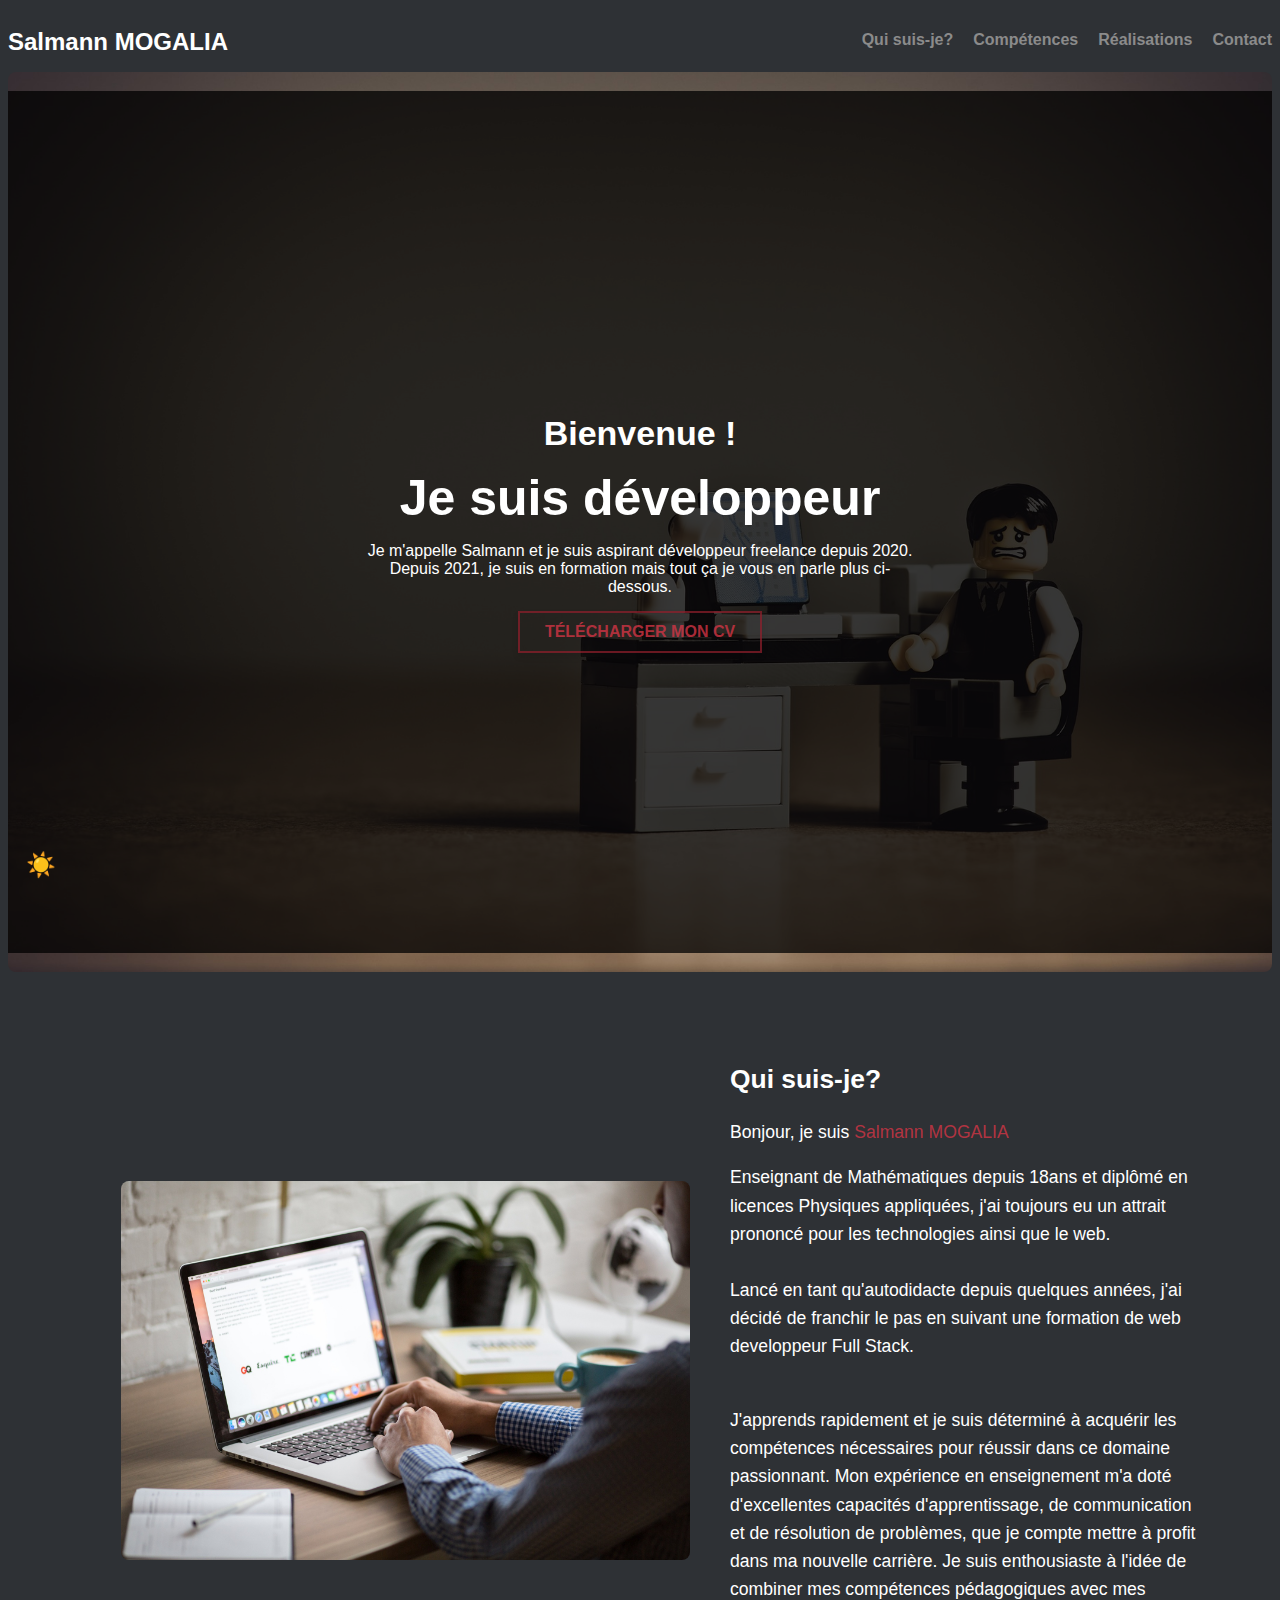
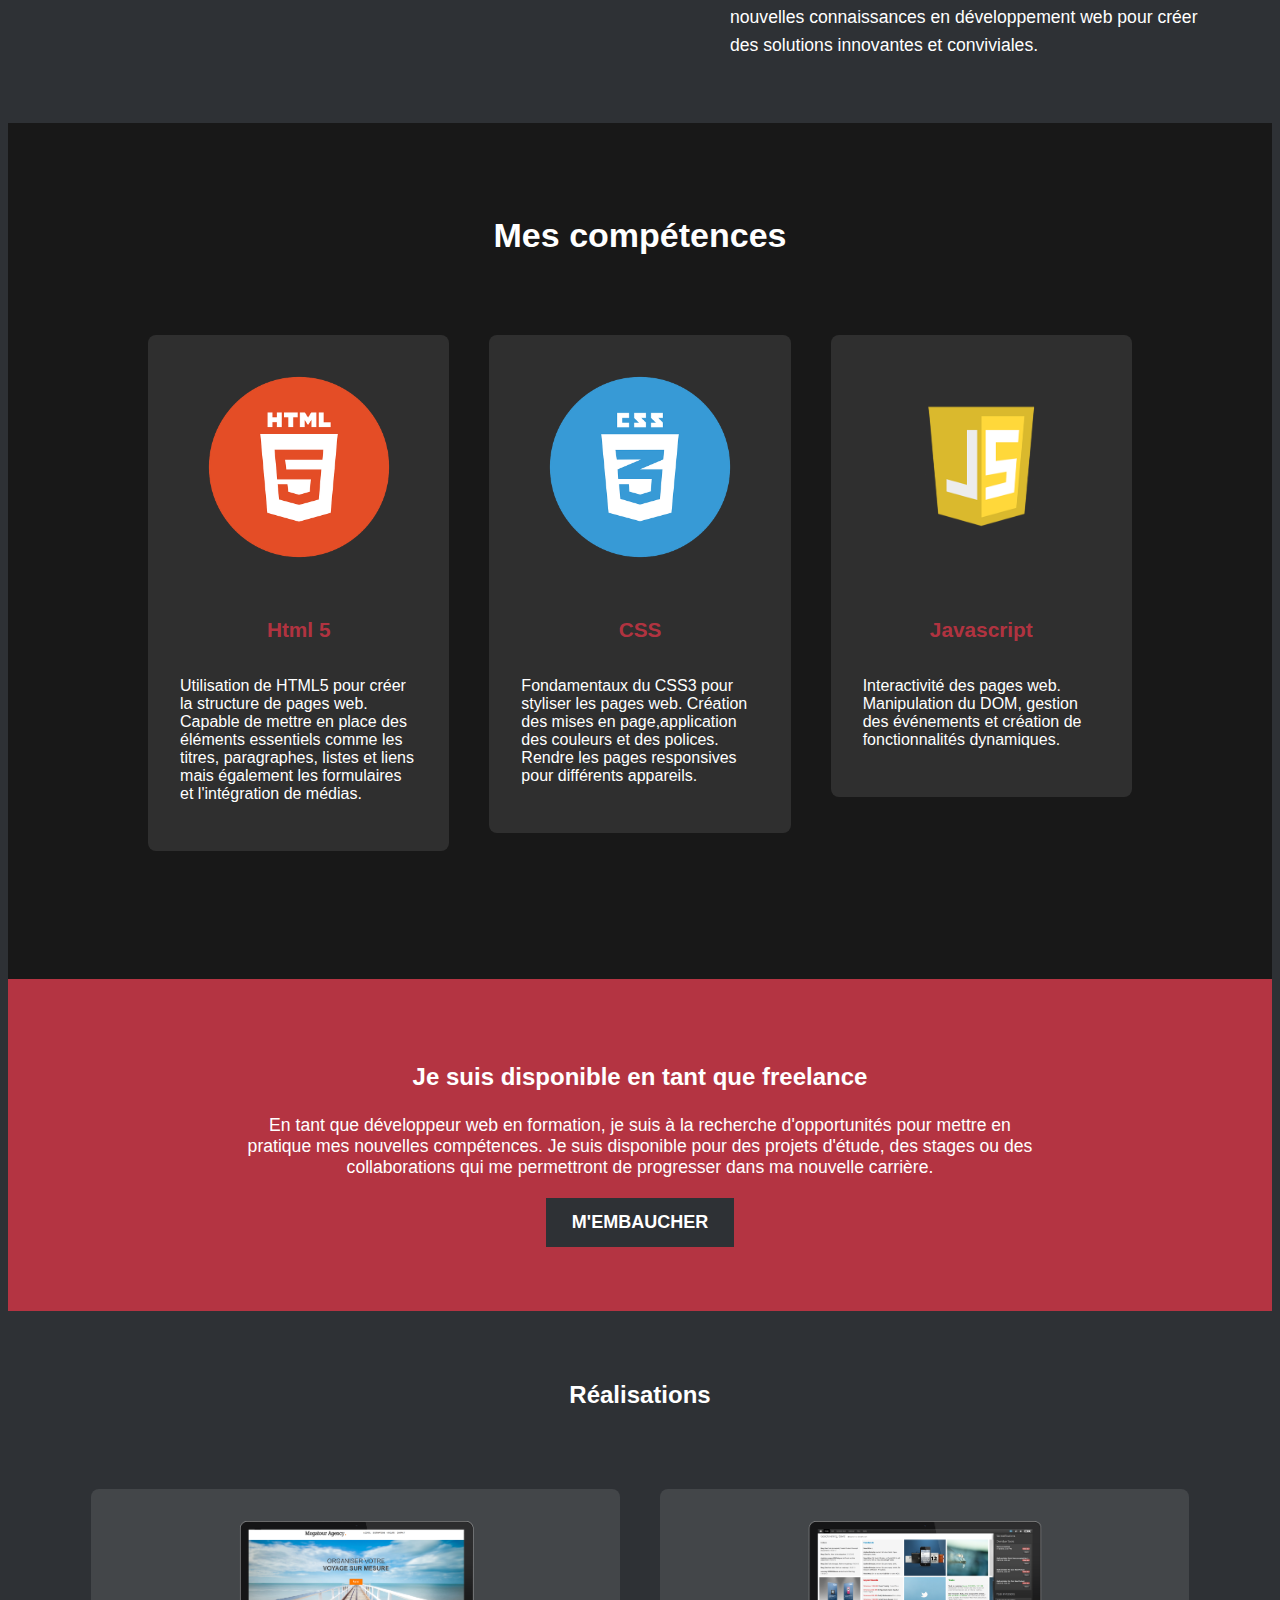
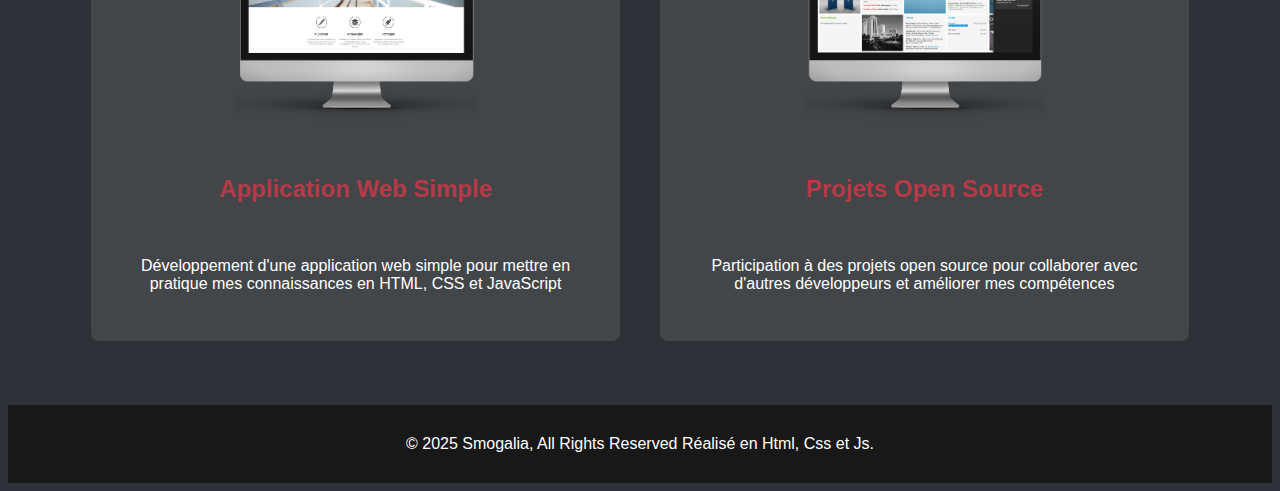
<file: index.html>
<!DOCTYPE html>
<html lang="fr">
<head>
    <meta charset="UTF-8">
    <meta name="viewport" content="width=device-width, initial-scale=1.0">
    <link rel="icon" type="image/x-icon" href="./images/icons8-programming-100 (1).png">
    <title>Salmann MOGALIA</title>
    <link rel="stylesheet" href="./assets/css/styles.css">
</head>
<body>
    <header>
        <nav>
            <h2 id="logo">Salmann MOGALIA</h2>
            <ul class="nav-items">
                <li class="nav-item"><a class="nav-link" aria-current="page" href="#about">Qui suis-je?</a></li>
                <li class="nav-item"><a class="nav-link" href="#competences">Compétences</a></li>
                <li class="nav-item"><a class="nav-link" href="#realisations">Réalisations</a></li>
                <li class="nav-item"><a class="nav-link" href="./contact.html">Contact</a></li>
            </ul>
        </nav>
    </header>

    <main>
        <button id="theme-toggle" aria-label="Basculer entre le mode clair et sombre">
            <span class="icon-light">☀️</span>
            <span class="icon-dark">🌙</span>
          </button>
          
          <button id="back-to-top" aria-label="Retour en haut de la page">
            <span class="arrow-up">&#9650;</span>
          </button>

        <section id="accueil">
            <div id="text-presentation">
                <h1 class="text-bienvenue">Bienvenue !</h1>
                <div class="big-text">Je suis développeur</div>
                <p class="description">Je m'appelle Salmann et je suis aspirant développeur freelance depuis 2020. <br>Depuis 2021, je suis 
                en formation mais tout ça je vous en parle plus ci-dessous.</p>
                <div id="btn-container">
                    <a href="./docs/5e- proportionnalité-cours.pdf" target="_blank" id="btn-cv">Télécharger mon CV</a>
                </div>
                
            </div>
            
        </section>
        <section id="about">
            <div class="about-image-container">
                <img src="./images/laptop-code.jpg" alt="image illustration">
            </div>
            <div class="about-description">
                <h2>Qui suis-je?</h2>
                <p>Bonjour, je suis <span class="text-danger">Salmann MOGALIA</span></p>
                <p>Enseignant de Mathématiques depuis 18ans et diplômé en licences Physiques appliquées, j'ai toujours eu un attrait prononcé pour les technologies ainsi que le web.
                  <br><br>
                  Lancé en tant qu'autodidacte depuis quelques années, j'ai décidé de franchir le pas en suivant une formation de web developpeur Full Stack.</p>
                <br>
                J'apprends rapidement et je suis déterminé à acquérir les compétences nécessaires pour réussir dans ce domaine passionnant. Mon expérience en enseignement m'a doté d'excellentes capacités d'apprentissage, de communication et de résolution de problèmes, que je compte mettre à profit dans ma nouvelle carrière.
                Je suis enthousiaste à l'idée de combiner mes compétences pédagogiques avec mes nouvelles connaissances en développement web pour créer des solutions innovantes et conviviales.
            </div>
        </section>
        <section id="competences">
            <h2 class="text-bienvenue">Mes compétences</h2>
            <div class="competences-container">
                    <div class="competence">
                        <div class="image-container">
                            <img src="./images/logo-html.png" class="card-img-top" alt="logo html5">
                        </div>
                      <div class="card-body">
                        <h5 class="card-title">Html 5</h5>
                        <p class="card-text">Utilisation de HTML5 pour créer la structure de pages web. Capable de mettre en place des éléments essentiels comme les titres, paragraphes, listes et liens mais également les formulaires et l'intégration de médias.</p>
                      </div>
                    </div>
                    <div class="competence">
                        <div class="image-container">
                        <img src="./images/logo-css.png" class="card-img-top" alt="logo css">
                        </div>
                        <div class="card-body">
                          <h5 class="card-title">CSS</h5>
                          <p class="card-text">Fondamentaux du CSS3 pour styliser les pages web. Création des mises en page,application des couleurs et des polices. Rendre les pages responsives pour différents appareils.</p>
                        </div>
                    </div>
                    <div class="competence">
                        <div class="image-container">
                        <img src="./images/logo-javascript.png" class="card-img-top" alt="logo js">
                        </div>
                        <div class="card-body">
                          <h5 class="card-title">Javascript</h5>
                          <p class="card-text">Interactivité des pages web. Manipulation du DOM, gestion des événements et création de fonctionnalités dynamiques.</p>
                        </div>
                    </div>
            </div>
        </section>
         <!--Embaucher-->
         <section id="available">
            <div >
              <h2 >Je suis disponible en tant que freelance</h2>
              <p>En tant que développeur web en formation, je suis à la recherche d'opportunités pour mettre en pratique mes nouvelles compétences. Je suis disponible pour des projets d'étude, des stages ou des collaborations qui me permettront de progresser dans ma nouvelle carrière.</p>
            <p>
              <button class="btn-embaucher" >M'embaucher</button>
            </p>
            </div>
          </section>
        
          <section id="realisations">
            <h2>Réalisations</h2>
            <div class="realisations-container">
              <div class="realisation">
                <div class="image-container">
                  <img src="./images/site_mogatour.png" alt="Application web simple">
                </div>
                <h3 class="card-title">Application Web Simple</h3>
                <p class="card-text">Développement d'une application web simple pour mettre en pratique mes connaissances en HTML, CSS et JavaScript</p>
              </div>
              <div class="realisation">
                <div class="image-container">
                  <img src="./images/computer_pc_PNG17497.png" alt="Projets open source">
                </div>
                <h3 class="card-title">Projets Open Source</h3>
                <p class="card-text">Participation à des projets open source pour collaborer avec d'autres développeurs et améliorer mes compétences</p>
              </div>
            </div>
          </section>

    </main>
    <footer>
        <div class="content">
            <span class="copyright">© 2025  Smogalia, All Rights Reserved</span>
            <span class="location">Réalisé en Html, Css et Js.</span>
          </div>    
    </footer>
    <script src="./assets/js/script.js"></script>
</body>
</html>
</file>
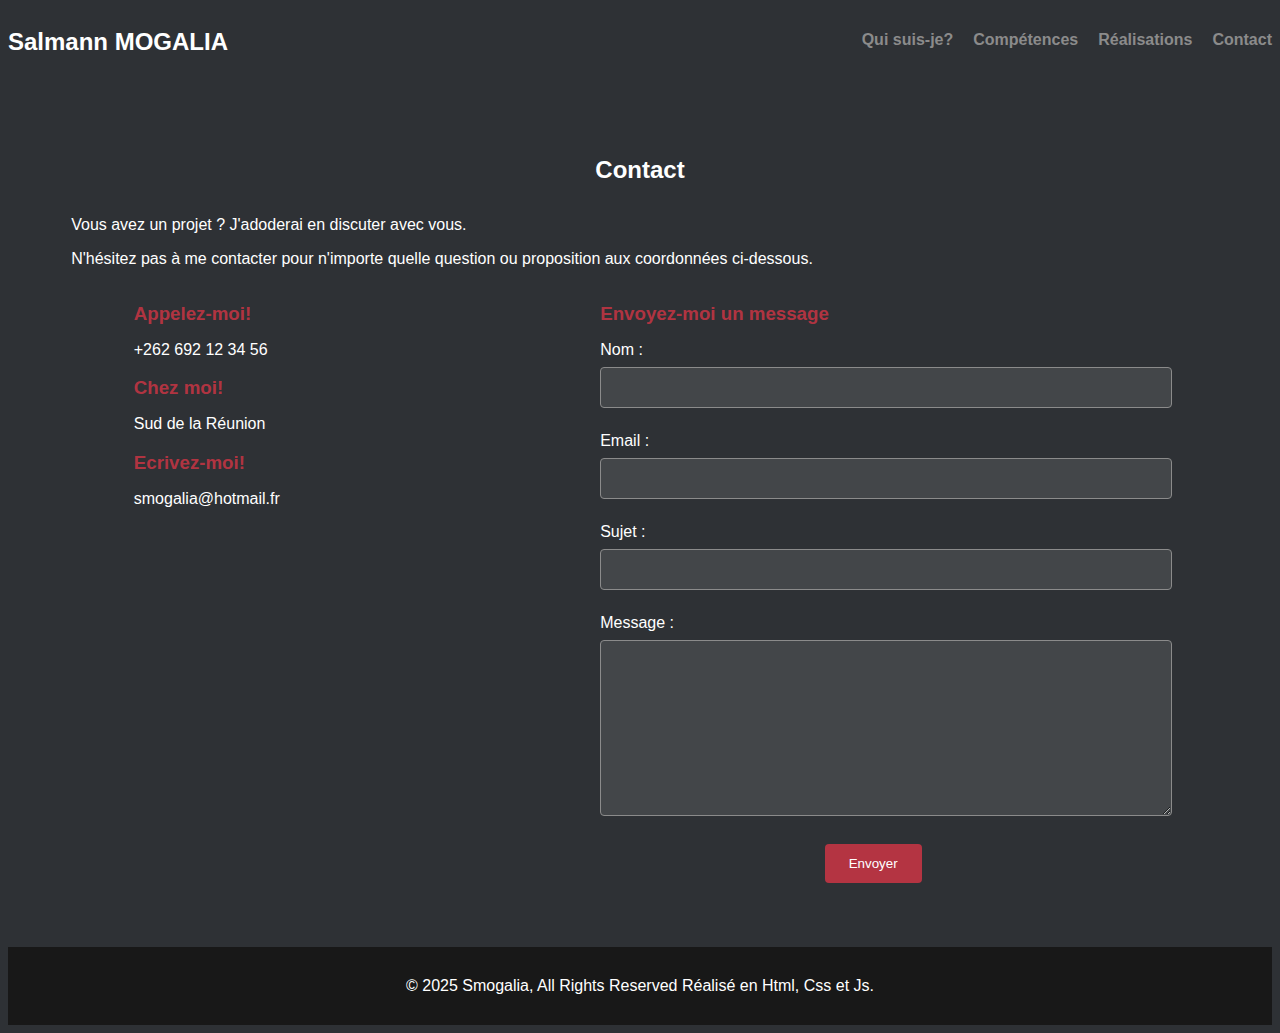
<file: contact.html>
<!DOCTYPE html>
<html lang="fr">
<head>
    <meta charset="UTF-8">
    <meta name="viewport" content="width=device-width, initial-scale=1.0">
    <link rel="icon" type="image/x-icon" href="./images/icons8-programming-100 (1).png">
    <title>Salmann MOGALIA</title>
    <link rel="stylesheet" href="./assets/css/styles.css">
</head>
<body>
    <header>
        <nav>
            <h2 id="logo">Salmann MOGALIA</h2>
            <ul class="nav-items">
                <li class="nav-item"><a class="nav-link" aria-current="page" href="./index.html#about">Qui suis-je?</a></li>
                <li class="nav-item"><a class="nav-link" href="./index.html#competences">Compétences</a></li>
                <li class="nav-item"><a class="nav-link" href="./index.html#realisations">Réalisations</a></li>
                <li class="nav-item"><a class="nav-link" href="#">Contact</a></li>
            </ul>
        </nav>
    </header>

    <main>            
                <section id="contact">
                    <h2>Contact</h2>
                    <div>
                        <p>Vous avez un projet ? J'adoderai en discuter avec vous.</p>
                        <p>N'hésitez pas à me contacter pour n'importe quelle question ou proposition aux coordonnées ci-dessous.</p>
                    </div>
                    <div class="contact-container">
                      <div class="contact-info">
                        <h3>Appelez-moi!</h3>
                        <p><a class="text-secondary" href="tel:+262692123456">+262 692 12 34 56</a></p>
                        <h3>Chez moi!</h3>
                        <p>Sud de la Réunion</p>
                        <h3>Ecrivez-moi!</h3>
                        <p><a class="text-secondary" href="mailto:smogalia@hotmail.fr?subject=Mail du portfolio ">smogalia@hotmail.fr</a></p>
                      </div>
                      <div class="contact-form">
                        <h3>Envoyez-moi un message</h3>
                        <form id="contact-form" action="traitement-formulaire.php" method="post">
                            <div class="form-group">
                                <label for="nom">Nom :</label>
                                <input type="text" id="nom" name="nom" required>
                            </div>
                            <div class="form-group">
                                <label for="email">Email :</label>
                                <input type="email" id="email" name="email" required>
                            </div>
                            <div class="form-group">
                                <label for="sujet">Sujet :</label>
                                <input type="text" id="sujet" name="sujet" required>
                            </div>
                            <div class="form-group">
                                <label for="message">Message :</label>
                                <textarea id="message" name="message" required ></textarea>
                            </div>
                            <button type="submit">Envoyer</button>
                        </form>
                      </div>
                    </div>
                  </section>
    </main>
    <footer>
        <div class="content">
            <span class="copyright">© 2025  Smogalia, All Rights Reserved</span>
            <span class="location">Réalisé en Html, Css et Js.</span>
          </div>    
    </footer>
    <script src="./assets/js/script.js"></script>
</body>
</html>
</file>
<file: assets/css/styles.css>
:root{
    --color-accent: #dc3546c5;
    --color-accent-hover: #911f2bb5;
    --gray-color: #2e3135;
    --grey-color: #8b8b8b;
    --white-color: #ffffff;
    --bg-color: #ffffff;
  --text-color: #2e3135;
  --accent-color: #dc3546c5;
}

.dark-mode {
    --bg-color: #2e3135;
    --text-color: #ffffff;
    --accent-color: #911f2bb5;
  }

  #theme-toggle {
    position: fixed;
    bottom: 20px;
    left: 20px;
    background: none;
    border: none;
    font-size: 24px;
    cursor: pointer;
  }
  
  .dark-mode .icon-light,
  .icon-dark {
    display: none;
  }
  
  .dark-mode .icon-dark,
  .icon-light {
    display: inline;
  }

body{
    color: var(--bg-color);
    background-color: var(--text-color);
    transition: background-color 0.3s, color 0.3s;
    font-family: Arial, sans-serif;
}

h1, h2, h3, h4, h5, h6 {
    color: var(--white-color);
    margin-bottom: 1rem;
  }

nav{
    display: flex;
    align-items: center;
    justify-content: space-between;
    z-index: 10000;
    color: #8b8b8b;
}

.nav-items {
    display: inline-flex;
    list-style-type: none;
    padding: 0;
    align-items: center;
    margin: 0;
    margin-left: auto;
}

nav ul li a{
    color: #8b8b8b;
    text-decoration: none;
    font-weight: 600;
    padding-left: 20px;
}

nav ul li a:hover{
    color:var(--color-accent-hover);
}

.text-danger{
    color: var(--color-accent) !important;
}


/*accueil*/
/*  --------------------------------------------*/
#accueil{
    min-height: 100vh; /* Prend toute la hauteur de l'écran */
    background-image: url("../../images/lego_office.jpg"); /* Image de fond */
    background-size: cover; /* L'image couvre tout l'écran */
    background-position: center; /* Centrer l'image */
    display: flex; /* Utilisation de Flexbox */
    justify-content: center; /* Centrer horizontalement le contenu */
    align-items: center; /* Centrer verticalement le contenu */
    width: 100%; /* Prend toute la largeur */
    border-radius: 8px;
}

#text-presentation{
    background-color: rgba(0, 0, 0, 0.75); /* Fond semi-transparent pour le texte */
    color: white; /* Couleur du texte */
    padding: 300px; /* Espacement interne */
    text-align: center;
    width: 100%; /* Prend toute la largeur disponible */
    height: 100%; /* Prend toute la hauteur disponible */
    display: flex;
    flex-direction: column;
    justify-content: center; /* Centrer verticalement le contenu interne */
}

.description{
    max-width: 550px;
    margin: 15px auto;
    font-size: 16px;
    text-align: center;
}

.text-bienvenue{
    font-size: 34px;
    text-align: center;
}

.big-text{
    font-size: 50px;
    font-weight: bold;
}

#btn-container {
    display: flex; /* Active Flexbox */
    justify-content: center; /* Centre horizontalement */
    align-items: center; /* Centre verticalement */
}

#btn-cv {
    background-color: transparent; 
    /*color: var(--color-accent-hover); 
     */
    width: 200px;
    color: var(--color-accent);
    border: 2px solid var(--color-accent-hover);
    padding: 10px 20px;
    font-size: 16px;
    text-decoration: none;
    text-transform: uppercase;
    cursor: pointer;
    transition: all 0.3s ease;
    font-weight: bold;
    box-shadow: 0 4px 6px rgba(0, 0, 0, 0.1);
}

#btn-cv:hover {
    background-color: var(--color-accent-hover);
    border-color: var(--color-accent);
    color: var(--white-color);
    box-shadow: 0 6px 8px rgba(0, 0, 0, 0.2);
}
/**************************************************/
/*          about ***********/


#about{
    padding: 4rem 5%;
    display: flex;
    justify-items: center;
    align-items:center;
    gap: 20px;

}
.about-image-container{
    width: 50%;
    padding-top: 50px;
    padding-left: 50px;
   flex-shrink: 0;
}

.about-image-container img {
    width: 100%;
    height: auto;
    border-radius:8px;
}

.about-description{
    flex-grow: 1;
    padding-left: 20px;
    color: var(--white-color);
    font-size: 1.1em;
    line-height: 1.6;
}
/*             -----------------------------------------*/
#competences{
    padding: 4rem 5%;
    background-color: #181818;
}

.competences-container{
    display: flex;
  justify-content: space-between;
  align-items: flex-start;
  padding: 4rem 5%;
}

.competence{
    flex: 1;
    display: flex;
    flex-direction: column;
    align-items: center;
    padding: 2rem;
    margin: 0px 1.25rem;
    background-color: rgba(255, 255, 255, 0.1);
  border-radius: 8px;
  transition: transform 0.3s ease;
}

.competence:hover {
    transform: translateY(-5px);
  }

.competence .image-container{
    width: 100%;
    height: 200px;
    display: flex;
    justify-content: center;
    align-items: center;
    margin-bottom: 1rem;
}

.competence .image-container img {
    max-width: 100%;
    max-height: 100%;
    object-fit: contain;
}

.card-title{
    text-align: center;
    margin-top: 1rem;
    height: 3em;
    display: flex;
    align-items: center;
    justify-content: center;
    font-size: 1.3rem;
    color: var(--color-accent);
}

.card-text {
    color: var(--white-color);
    font-size: 1rem;
  }
/**              ---------------------------------***/

#available {
    background-color: var(--color-accent);
    color: var(--white-color);
    padding: 4rem 5%;
    text-align: center;
  }
  
  #available h2 {
    margin-bottom: 1.5rem;
  }
  
  #available p {
    font-size: 1.1em;
    max-width: 800px;
    margin: 0 auto;
  }


  .btn-embaucher {
    display: inline-block;
    background-color: var(--gray-color);
    color: var(--white-color);
    border: 2px solid var(--gray-color);
    padding: 12px 24px;
    font-size: 18px;
    text-decoration: none;
    text-transform: uppercase;
    cursor: pointer;
    transition: all 0.3s ease;
    font-weight: bold;
    margin-top: 20px;
}

.btn-embaucher:hover {
    background-color: var(--color-accent-hover);
    border-color: var(--gray-color);
    color: var(--gray-color);
}

/* ************------------------------******************/

#realisations h2 {
    color: white;
    padding-top: 50px;
    text-align: center;
  }
  
  .realisations-container {
    display: flex;
    justify-content: space-between;
    align-items: flex-start;
    padding: 4rem 5%;
  }
  
  .realisation {
    flex: 1;
    display: flex;
    flex-direction: column;
    align-items: center;
    padding: 2rem;
    margin: 0px 1.25rem;
    background-color: rgba(255, 255, 255, 0.1);
    border-radius: 8px;
  }
  
  .realisation .image-container {
    width: 100%;
    height: 200px;
    display: flex;
    justify-content: center;
    align-items: center;
    margin-bottom: 1rem;
  }
  
  .realisation .image-container img {
    max-width: 100%;
    max-height: 100%;
    object-fit: contain;
  }
  
  .realisation .card-title {
    text-align: center;
    margin-top: 1rem;
    height: 3em;
    display: flex;
    align-items: center;
    justify-content: center;
    font-size: 1.5rem;
    color: var(--color-accent);
  }
  
  .realisation .card-text {
    color: var(--white-color);
    text-align: center;
  }
  

/*------------------contact---------------------------------*/
/*formulaire*/
#contact {
    padding: 4rem 5%;
    background-color: var(--gray-color);
  }
  
  #contact h2 {
    color: var(--white-color);
    text-align: center;
    margin-bottom: 2rem;
  }
  
  .contact-container {
    display: flex;
    justify-content: space-around;
    flex-wrap: wrap;
  }
  
  .contact-info  {
    flex-basis: 30%;
  }

  .contact-form{
    flex-basis: 48%;
  }
  
  .contact-info h3, .contact-form h3 {
    color: var(--color-accent);
    margin-bottom: 1rem;
  }
  
  .contact-info p a{
    text-decoration: none;
    color: var(--white-color);
  }


  .contact-info p a:hover{
    color: var(--color-accent);
  }

  .contact-info p {
    color: var(--white-color);
    margin-bottom: 1rem;
  }
  
  #contact-form {
    max-width: 100%;
  }
  
  .form-group {
    margin-bottom: 1.5rem;
  }
  
  .form-group label {
    display: block;
    color: var(--white-color);
    margin-bottom: 0.5rem;
  }
  
  .form-group input[type="text"],
  .form-group input[type="email"],
  .form-group textarea {
    width: 100%;
    padding: 0.75rem;
    border: 1px solid var(--grey-color);
    border-radius: 4px;
    background-color: rgba(255, 255, 255, 0.1);
    color: var(--white-color);
  }
  
  .form-group textarea {
    height: 150px;
  }
  
  button[type="submit"] {
    background-color: var(--color-accent);
    color: var(--white-color);
    padding: 0.75rem 1.5rem;
    border: none;
    border-radius: 4px;
    cursor: pointer;
    transition: background-color 0.3s ease;
    display: block;
    margin: 20px auto 0;
  }
  
  button[type="submit"]:hover {
    background-color: var(--color-accent-hover);
  }
  
  @media screen and (max-width: 768px) {
    .contact-container {
      flex-direction: column;
    }
  
    .contact-info, .contact-form {
      flex-basis: 100%;
      margin-bottom: 2rem;
    }
  
}


/**    ------------footer ---------------*/

footer{
    background-color: #181818;
    text-align: center;
    padding: 30px;
}



/***************************************************/
@media screen and (max-width: 768px) {
    .competences-container, .realisations-container {
      flex-direction: column;
    }
  
    .competence, .realisation {
      margin: 1rem 0;
    }
  
    #about {
      flex-direction: column;
    }
  
    .about-image-container {
      width: 100%;
      padding: 0;
    }
  
    .about-description {
      padding: 1rem 0;
    }
  
    #text-presentation {
      padding: 2rem;
    }
  
    .big-text {
      font-size: 2rem;
    }
  
    .text-bienvenue {
      font-size: 1.5rem;
    }
  }
  @media screen and (max-width: 768px) {
    nav {
      flex-direction: column;
      align-items: flex-start;
    }
  
    .nav-items {
      flex-direction: column;
      width: 100%;
    }
  
    nav ul li {
      width: 100%;
      text-align: center;
      padding: 0.5rem 0;
    }
  
    nav ul li a {
      padding: 0.5rem;
      display: block;
    }
  }
  @media screen and (max-width: 768px) {
    body {
      font-size: 16px;
    }
  
    h1 {
      font-size: 2rem;
    }
  
    h2 {
      font-size: 1.75rem;
    }
  
    .card-title {
      font-size: 1.2rem;
    }
  
    #btn-cv {
      width: 100%;
      margin-top: 1rem;
    }
  }
      


  #back-to-top {
    position: fixed;
    bottom: 20px;
    right: 20px;
    background-color: var(--color-accent);
    color: var(--white-color);
    border: none;
    border-radius: 50%;
    width: 50px;
    height: 50px;
    font-size: 24px;
    cursor: pointer;
    display: none;
    transition: opacity 0.3s, visibility 0.3s;
    z-index: 1000;
  }
  
  #back-to-top:hover {
    background-color: var(--color-accent-hover);
  }
  
  #back-to-top .arrow-up {
    display: block;
    line-height: 50px;
  }
</file>
